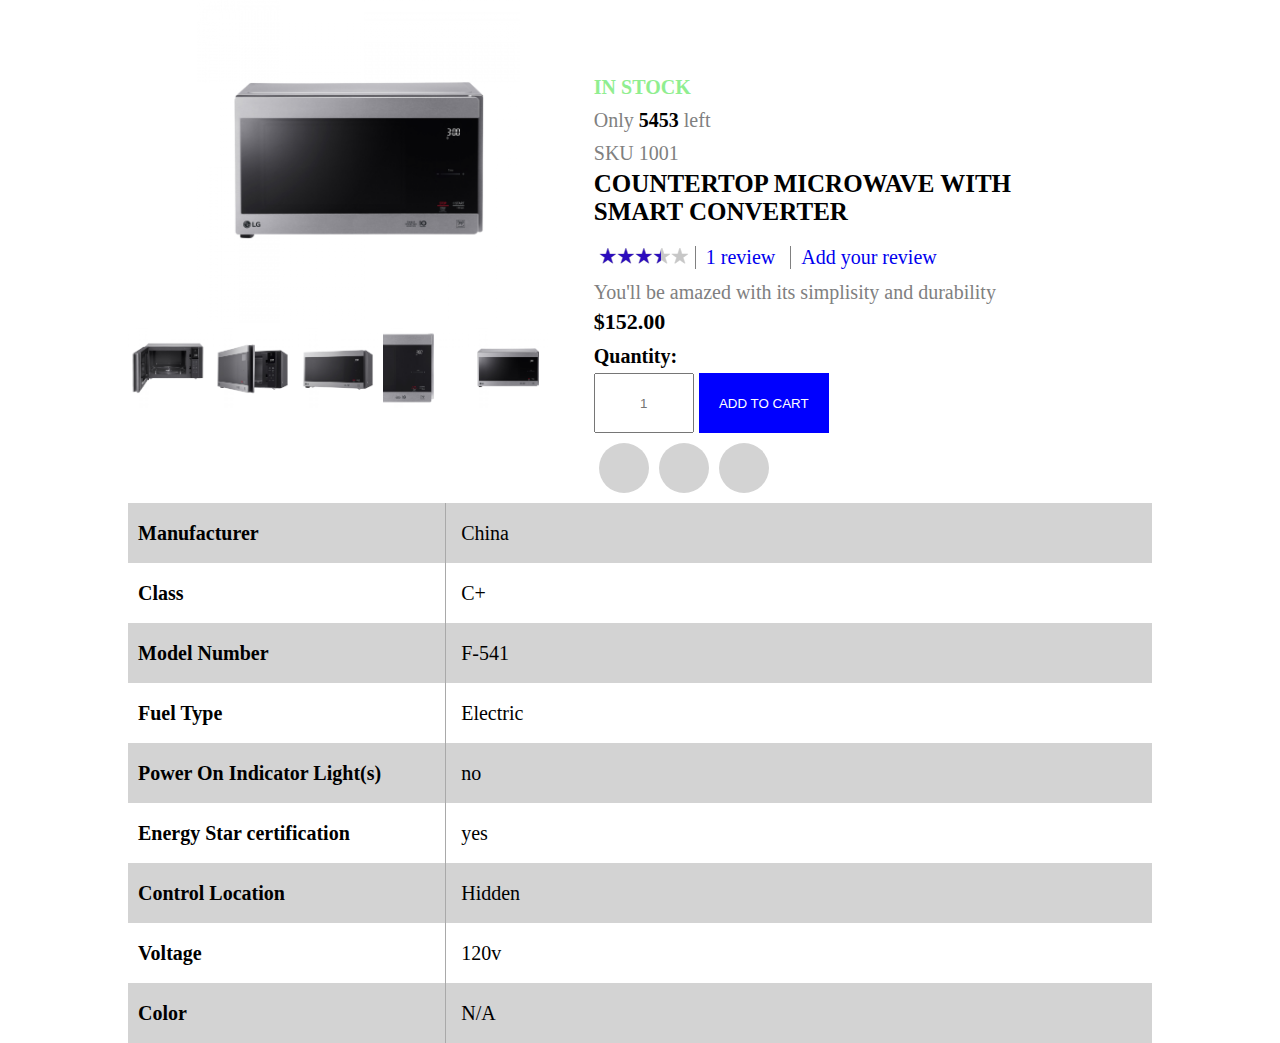
<file: product/index.html>
<!DOCTYPE html>
<html lang="en">
<head>
    <meta charset="UTF-8">
    <meta name="viewport" content="width=device-width, initial-scale=1.0">
    <meta http-equiv="X-UA-Compatible" content="ie=edge">
    <title>Document</title>
    <link rel="stylesheet" href="https://use.fontawesome.com/releases/v5.6.3/css/all.css" integrity="sha384-UHRtZLI+pbxtHCWp1t77Bi1L4ZtiqrqD80Kn4Z8NTSRyMA2Fd33n5dQ8lWUE00s/" crossorigin="anonymous">
    <link rel="stylesheet" href="style.css">
</head>
<body>
    <div class="container">
        <div class="col">
            <div id="big">
                <img src="img/img_4.png" alt="Microwave">
            </div>
            <div class="small">

                <img src="img/img_2.png" alt="Microwave">
                <img src="img/img_3.png" alt="Microwave">
                <img src="img/img_5.png" alt="Microwave">
                <img src="img/img_6.png" alt="Microwave">
                <img src="img/img_4.png" alt="Microwave">
            </div>
        </div>
        <div class="col">
            <p class="green">in stock</p>
            <p>Only <span class="bolder">5453</span> left</p>
            <p><span class="bold">SKU</span> 1001</p>
            <h1>countertop microwave with smart converter</h1>
            <div class="stars">
                <img src="img/star.png" alt="Rating">
                <a href="#">1 review</a>
                <a href="#">Add your review</a>
            </div>
            <p>You'll be amazed with its simplisity and durability</p>
            <h2>$152.00</h2>
            <p class="quanity"><strong>Quantity</strong>:</p>
            <div class="form">
                <input type="text" placeholder="1">
                <input type="submit" value="Add to cart">
            </div>
            <div class="icon"><i class="far fa-heart"></i></div>
            <div class="icon"><i class="fas fa-balance-scale"></i></div>
            <div class="icon"><i class="far fa-envelope"></i></div>
        </div>
        <div class="more-info">
            <div class="row">
                <div class="prop">Manufacturer</div>
                <div class="value">China</div>
            </div>
            <div class="row">
                <div class="prop">Class</div>
                <div class="value">C+</div>
            </div>
            <div class="row">
                <div class="prop">Model Number</div>
                <div class="value">F-541</div>
            </div>
            <div class="row">
                <div class="prop">Fuel Type</div>
                <div class="value">Electric</div>
            </div>
            <div class="row">
                <div class="prop">Power On Indicator Light(s)</div>
                <div class="value">no</div>
            </div>
            <div class="row">
                <div class="prop">Energy Star certification</div>
                <div class="value">yes</div>
            </div>
            <div class="row">
                <div class="prop">Control Location</div>
                <div class="value">Hidden</div>
            </div>
            <div class="row">
                <div class="prop">Voltage</div>
                <div class="value">120v</div>
            </div>
            <div class="row">
                <div class="prop">Color</div>
                <div class="value">N/A</div>
            </div>
        </div>
    </div>
    
    </body>
</html>
</file>
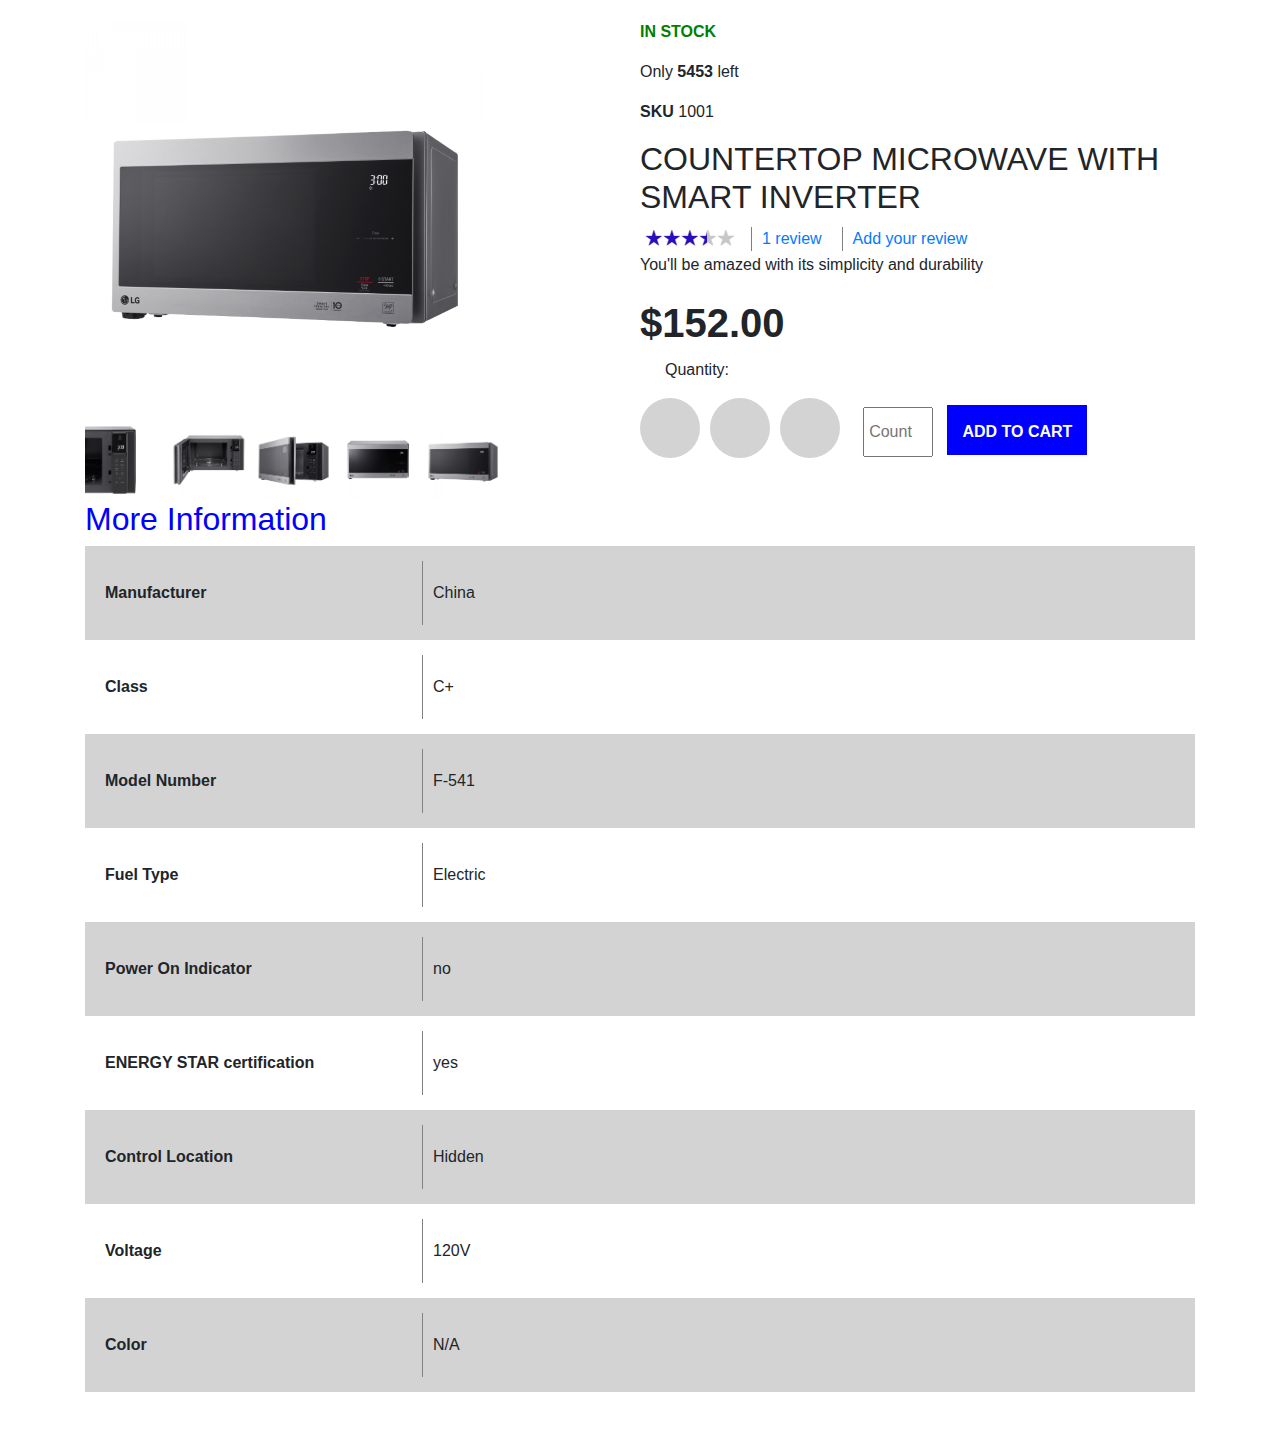
<file: Switch&form/index.html>
<!DOCTYPE html>
<html lang="en">
<head>
    <meta charset="UTF-8">
    <meta name="viewport" content="width=device-width, initial-scale=1.0">
    <meta http-equiv="X-UA-Compatible" content="ie=edge">
    <link rel="stylesheet" href="https://use.fontawesome.com/releases/v5.3.1/css/all.css" integrity="sha384-mzrmE5qonljUremFsqc01SB46JvROS7bZs3IO2EmfFsd15uHvIt+Y8vEf7N7fWAU" crossorigin="anonymous">
    <link rel="stylesheet" href="style.css">
    <title>Countertop Microwave</title>
    <link rel="stylesheet" href="https://stackpath.bootstrapcdn.com/bootstrap/4.3.1/css/bootstrap.min.css" integrity="sha384-ggOyR0iXCbMQv3Xipma34MD+dH/1fQ784/j6cY/iJTQUOhcWr7x9JvoRxT2MZw1T" crossorigin="anonymous">
</head>
<body>
<div class="container">
    <div class="main">
        <div class="photos">
            <div class="bph">
                <img id="big" src="img/img_5.png" alt="photo">
            </div>
            <div class="photo">
                <img src="img/img_1.png" alt="photo">
                <img src="img/img_2.png" alt="photo">
                <img src="img/img_3.png" alt="photo">
                <img src="img/img_4.png" alt="photo">
                <img src="img/img_5.png" alt="photo">
            </div>
        </div>
        <div class="info">
            <p class="stock f-w-700">In stock</p>
            <p>Only <span class="f-w-700">5453</span> left</p>
            <p><span class="f-w-700">SKU</span>&nbsp;1001</p>
            <h2>Countertop microwave with smart inverter</h2>
            <div class="rank">
                <img src="img/star.png" alt="stars">
                <a href="#">1 review</a>
                <a href="#">Add your review</a>
            </div>
            <p>You'll be amazed with its simplicity and durability</p>
            <p class="price">$152.00</p>
            <p class="quantity">Quantity:</p>
            <div class="btn">
                <form action="form.php">
                    <input type="number" placeholder="Count">
                    <input type="submit" class="submit" value="Add to cart">
                </form>
            </div>
            <div class="ifa">
                <i class="far fa-heart"></i>
            </div>
            <div class="ifa">
                <i class="fa fa-balance-scale"></i>
            </div>
            <div class="ifa">
                <i class="far fa-envelope"></i>
            </div>
        </div>
    </div>
    <div class="more-info">
        <h2>More Information</h2>
        <div class="someprop">
            <div class="prop"><span>Manufacturer</span></div>
            <div class="value">China</div>
        </div>
        <div class="someprop">
            <div class="prop"><span>Class</span></div>
            <div class="value">C+</div>
        </div>
        <div class="someprop">
            <div class="prop"><span>Model Number</span></div>
            <div class="value">F-541</div>
        </div>
        <div class="someprop">
            <div class="prop"><span>Fuel Type</span></div>
            <div class="value">Electric</div>
        </div>
        <div class="someprop">
            <div class="prop"><span>Power On Indicator</span></div>
            <div class="value">no</div>
        </div>
        <div class="someprop">
            <div class="prop"><span>ENERGY STAR certification</span></div>
            <div class="value">yes</div>
        </div>
        <div class="someprop">
            <div class="prop"><span>Control Location</span></div>
            <div class="value">Hidden</div>
        </div>
        <div class="someprop">
            <div class="prop"><span>Voltage</span></div>
            <div class="value">120V</div>
        </div>
        <div class="someprop">
            <div class="prop"><span>Color</span></div>
            <div class="value">N/A</div>
        </div>
    </div>
</div>
<div id="modal_form"> 
      <span id="modal_close">X</span> 
      <form>
          
      </form>
</div>
<div id="overlay"></div>
<script src="switch.js"></script>
<script src="form.js"></script>
</body>
</html>
</file>
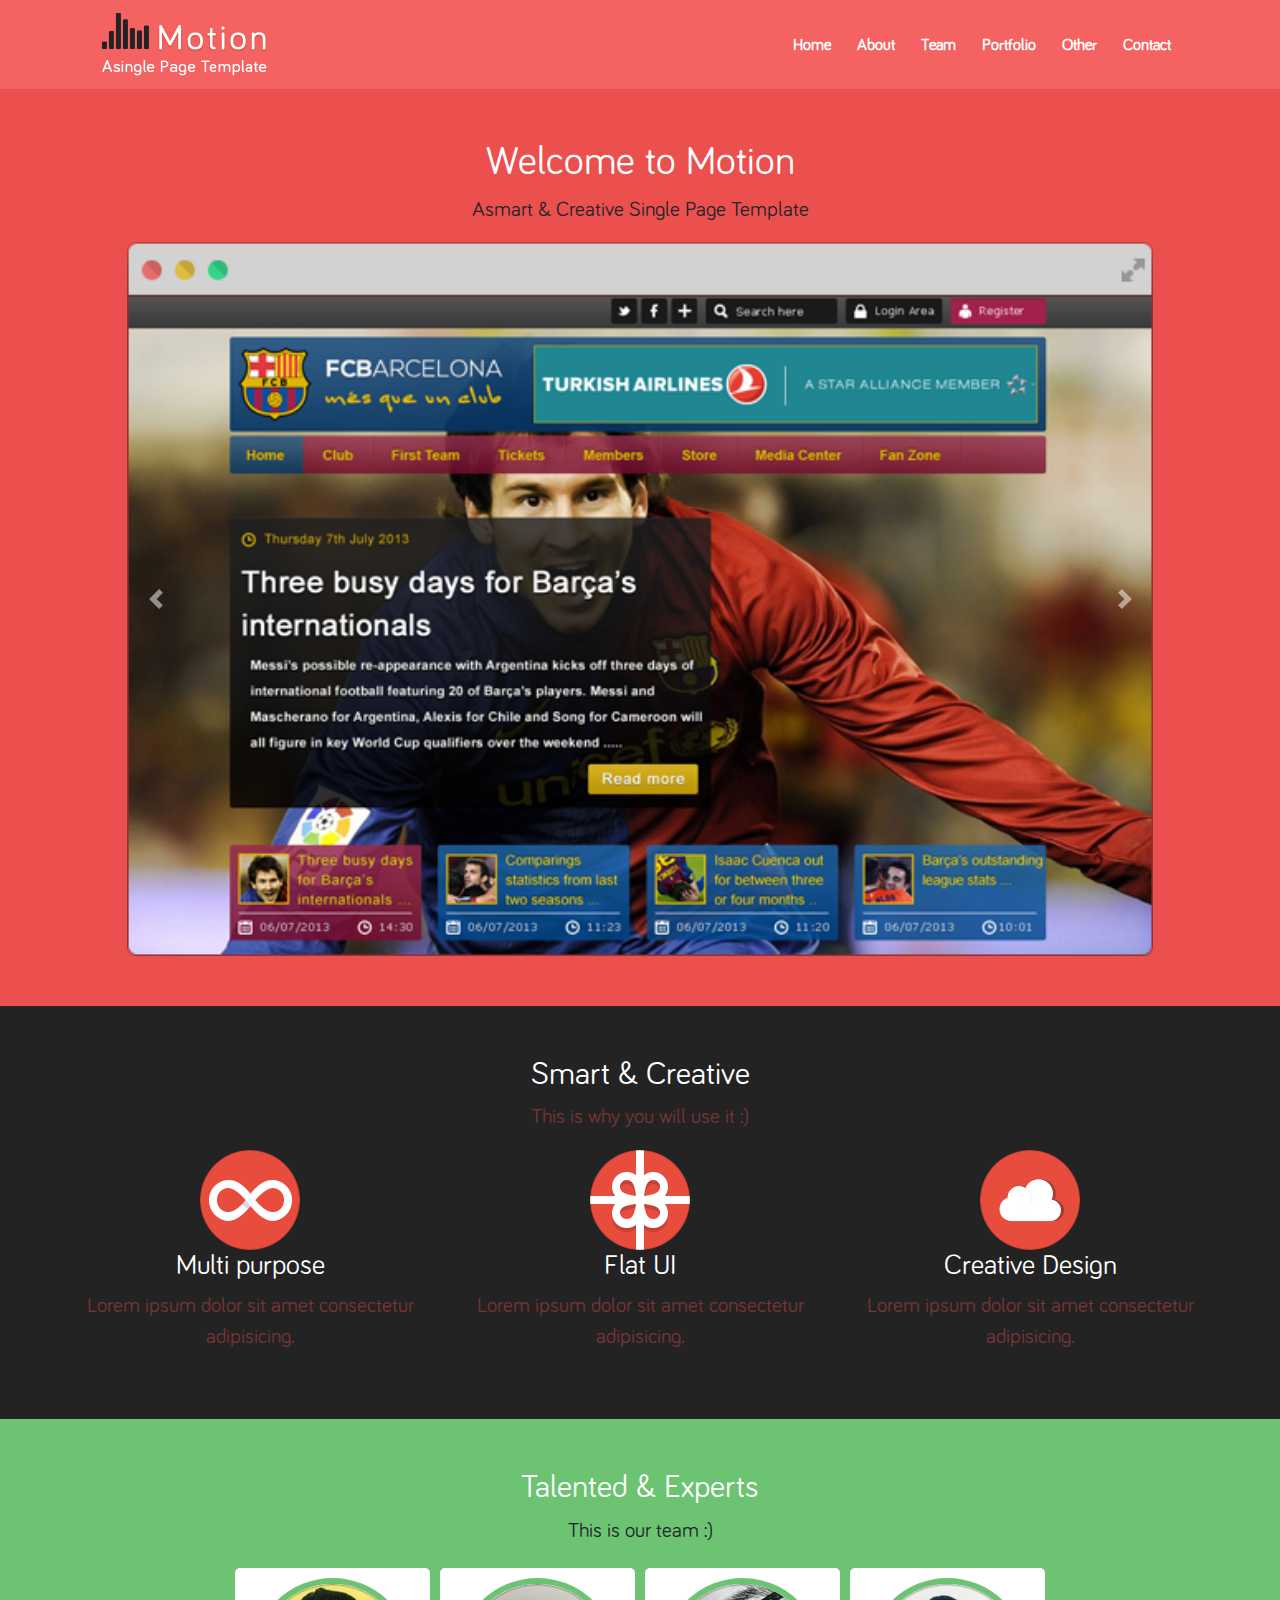
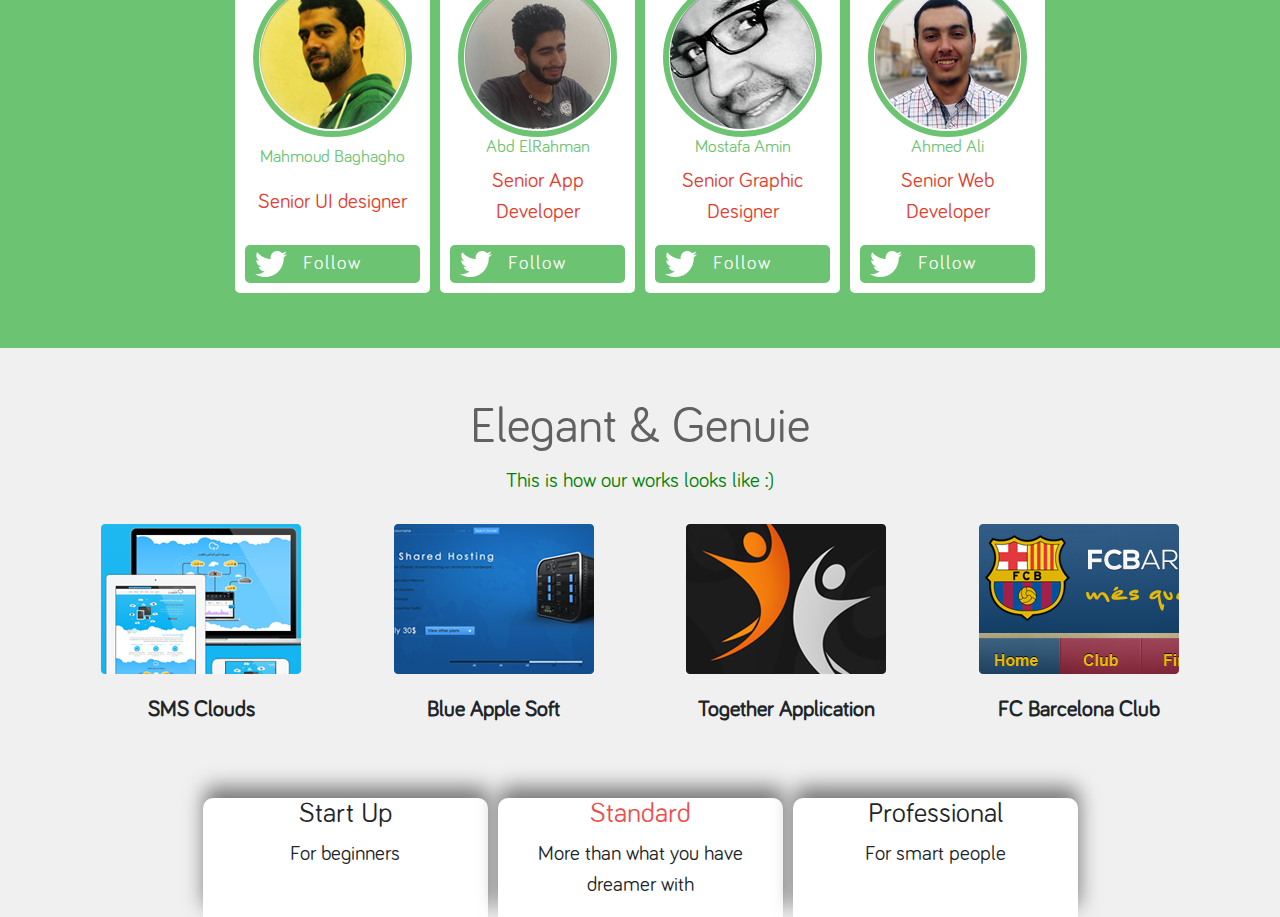
<file: BS/Motion/index.html>
<!DOCTYPE html>
<html lang="en">
<head>
    <meta charset="UTF-8">
    <meta name="viewport" content="width=device-width, initial-scale=1.0">
    <meta http-equiv="X-UA-Compatible" content="ie=edge">
    <title>Motion</title>
    <link rel="stylesheet" href="https://stackpath.bootstrapcdn.com/bootstrap/4.3.1/css/bootstrap.min.css" integrity="sha384-ggOyR0iXCbMQv3Xipma34MD+dH/1fQ784/j6cY/iJTQUOhcWr7x9JvoRxT2MZw1T" crossorigin="anonymous">
    <link rel="stylesheet" href="styles.css">
</head>
<body>
    <div class="header-1">
        <div class="container">
            <nav class="navbar navbar-expand-lg navbar-light">
            <a class="navbar-brand" href="#"><img src="img/graph.png" alt=""></a>
            <button class="navbar-toggler" type="button" data-toggle="collapse" data-target="#navbarSupportedContent" aria-controls="navbarSupportedContent" aria-expanded="false" aria-label="Toggle navigation">
                <span class="navbar-toggler-icon"></span>
            </button>
            <div class="collapse navbar-collapse" id="navbarSupportedContent">
                <ul class="navbar-nav mr-auto">
                <li class="nav-item active">
                    <a class="nav-link" href="#">Home</a>
                </li>
                <li class="nav-item active">
                    <a class="nav-link" href="#">About</a>
                </li>
                <li class="nav-item active">
                    <a class="nav-link" href="#">Team</a>
                </li>
                <li class="nav-item active">
                    <a class="nav-link" href="#">Portfolio</a>
                </li>
                <li class="nav-item active">
                    <a class="nav-link" href="#">Other</a>
                </li>
                <li class="nav-item active">
                    <a class="nav-link" href="#">Contact</a>
                </li>
                </ul>
            </div>
            </nav>
        </div>
    </div>
    <div class="header-2">
        <div class="container pt">
            <h1>Welcome to Motion</h1>
            <p>Asmart & Creative Single Page Template</p>
                <div id="carouselExampleControls" class="carousel slide" data-ride="carousel">
                    <div class="carousel-inner">
                        <div class="carousel-item active">
                            <img src="img/safari.png" class="d-block" alt="...">
                        </div>
                        <div class="carousel-item">
                            <img src="img/safari2.png" class="d-block" alt="...">
                        </div>
                        <div class="carousel-item">
                            <img src="img/safari3.png" class="d-block" alt="...">
                        </div>
                    </div>
                    <a class="carousel-control-prev" href="#carouselExampleControls" role="button" data-slide="prev">
                        <span class="carousel-control-prev-icon" aria-hidden="true"></span>
                    </a>
                    <a class="carousel-control-next" href="#carouselExampleControls" role="button" data-slide="next">
                        <span class="carousel-control-next-icon" aria-hidden="true"></span>
                    </a>
                </div>
        </div>
    </div>
    <div class="full-w-1">
        <div class="container pt">
            <h2 class="t-center">Smart & Creative</h2>
            <p>This is why you will use it :)</p>
            <div class="creative row">
                <div class="creative-item col-lg-4 col-md-6 col-sm-12">
                    <img src="img/multi.png" alt="">
                    <h3>Multi purpose</h3>
                    <p>Lorem ipsum dolor sit amet consectetur adipisicing.</p>
                </div>
                <div class="creative-item col-lg-4 col-md-6 col-sm-12">
                    <img src="img/flat.png" alt="">
                    <h3>Flat UI</h3>
                    <p>Lorem ipsum dolor sit amet consectetur adipisicing.</p>
                </div>
                <div class="creative-item col-lg-4 col-md-6 col-sm-12">
                    <img src="img/creative.png" alt="">
                    <h3>Creative Design</h3>
                    <p>Lorem ipsum dolor sit amet consectetur adipisicing.</p>
                </div>
            </div>
        </div>
    </div>
    <div class="full-w-3">
        <div class="container pt">
            <h2>Talented & Experts</h2>
            <p>This is our team :)</p>
            <div class="experts row">
                <div class="expert-item col-xl-2 col-lg-4 col-md-5 col-sm-10">
                    <img src="img/team1.png" alt="">
                    <h5>Mahmoud Baghagho</h5>
                    <p>Senior UI designer</p>
                    <button><img src="img/twitter-icon.png" alt="">Follow</button>
                </div>
                <div class="expert-item col-xl-2 col-lg-4 col-md-5 col-sm-10">
                    <img src="img/team2.png" alt="">
                    <h5>Abd ElRahman</h3>
                    <p>Senior App Developer</p>
                    <button><img src="img/twitter-icon.png" alt="">Follow</button>
                </div>
                <div class="expert-item col-xl-2 col-lg-4 col-md-5 col-sm-10">
                    <img src="img/team3.png" alt="">
                    <h5>Mostafa Amin</h3>
                    <p>Senior Graphic Designer</p>
                    <button><img src="img/twitter-icon.png" alt="">Follow</button>
                </div>
                <div class="expert-item col-xl-2 col-lg-4 col-md-5 col-sm-10">
                    <img src="img/team4.png" alt="">
                    <h5>Ahmed Ali</h3>
                    <p>Senior Web Developer</p>
                    <button><img src="img/twitter-icon.png" alt="">Follow</button>
                </div>
            </div>
        </div>
    </div>

    <div class="full-w-4">
        <div class="container pt">
            <h2>Elegant & Genuie</h2>
            <p>This is how our works looks like :)</p>
            <div class="genuines row">
                <div class="genuine-item col">
                    <img src="img/portfolio-1.png" alt="">
                    <p><strong>SMS Clouds</strong></p>
                </div>
                <div class="genuine-item col">
                    <img src="img/portfolio-2.png" alt="">
                    <p><strong>Blue Apple Soft</strong></p>
                </div>
                <div class="genuine-item col">
                    <img src="img/portfolio-3.png" alt="">
                    <p><strong>Together Application</strong></p>
                </div>
                <div class="genuine-item col">
                    <img src="img/portfolio-4.png" alt="">
                    <p><strong>FC Barcelona Club</strong></p>
                </div>
            </div>
        </div>
        <div class="container">
            <div class="tarifs row">
                <div class="tarif-item col-lg-3 col-sm-12">
                    <h3>Start Up</h3>
                    <p>For beginners</p>
                </div>
                <div class="tarif-item col-lg-3 col-sm-12">
                    <h3>Standard</h3>
                    <p>More than what you have dreamer with</p>
                </div>
                <div class="tarif-item col-lg-3 col-sm-12">
                    <h3>Professional</h3>
                    <p>For smart people</p>
                </div>
            </div>
        </div>

    </div>

    <script src="https://code.jquery.com/jquery-3.3.1.slim.min.js" integrity="sha384-q8i/X+965DzO0rT7abK41JStQIAqVgRVzpbzo5smXKp4YfRvH+8abtTE1Pi6jizo" crossorigin="anonymous"></script>
    <script src="https://cdnjs.cloudflare.com/ajax/libs/popper.js/1.14.7/umd/popper.min.js" integrity="sha384-UO2eT0CpHqdSJQ6hJty5KVphtPhzWj9WO1clHTMGa3JDZwrnQq4sF86dIHNDz0W1" crossorigin="anonymous"></script>
    <script src="https://stackpath.bootstrapcdn.com/bootstrap/4.3.1/js/bootstrap.min.js" integrity="sha384-JjSmVgyd0p3pXB1rRibZUAYoIIy6OrQ6VrjIEaFf/nJGzIxFDsf4x0xIM+B07jRM" crossorigin="anonymous"></script>
</body>
</html>
</file>
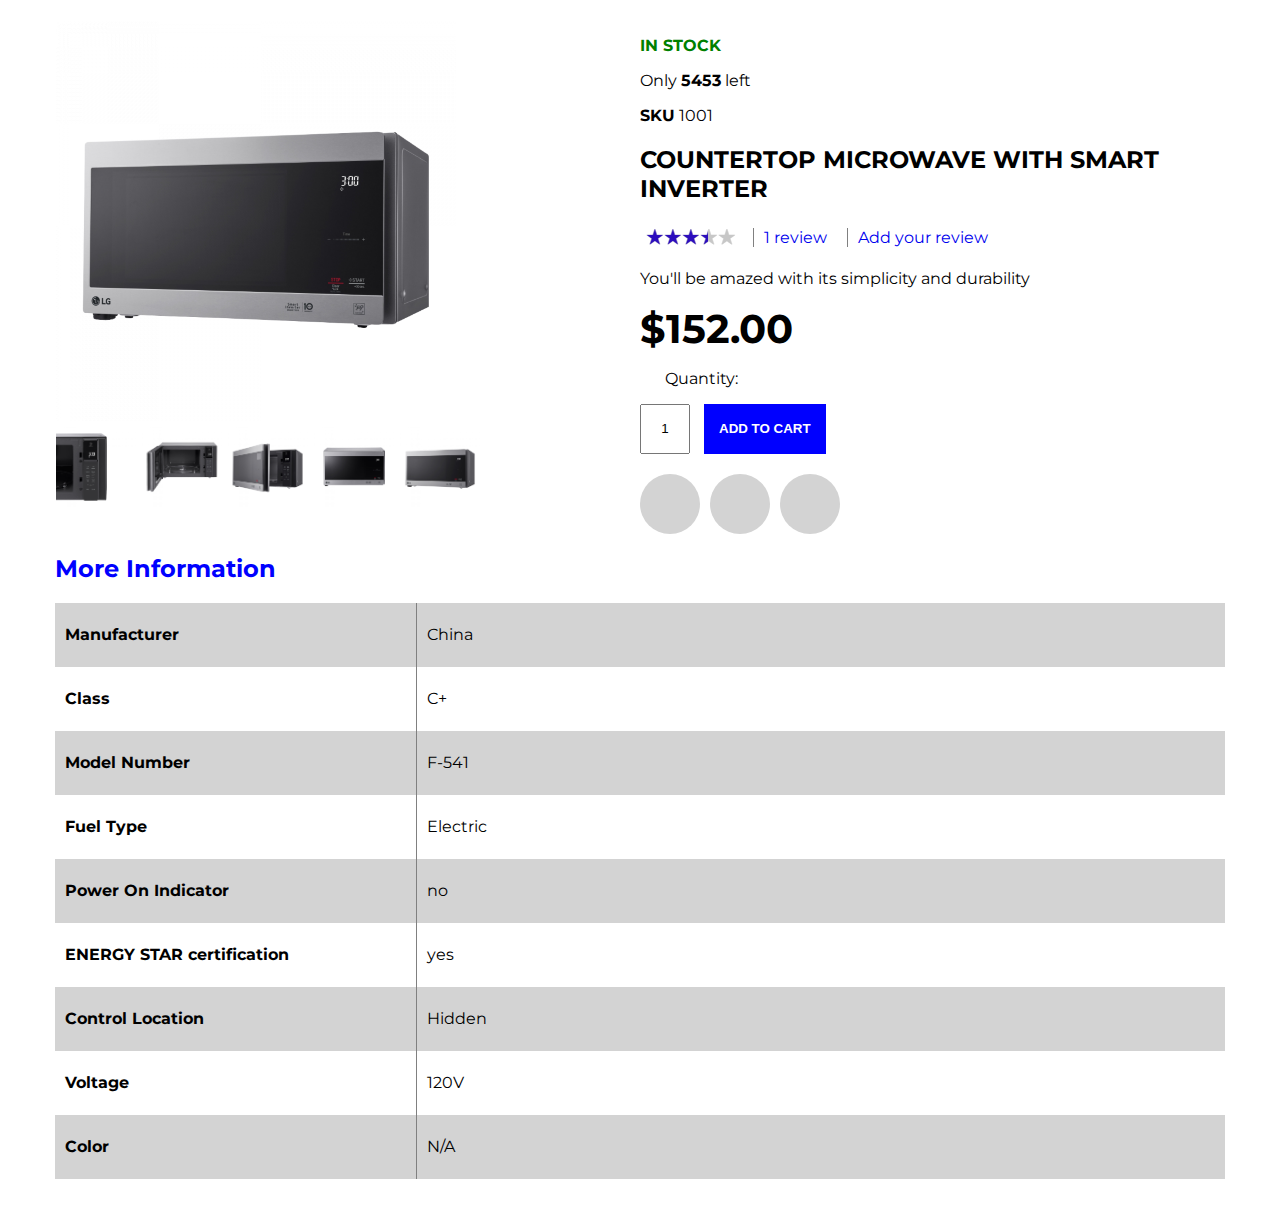
<file: JS/Practice_1/index.html>
<!DOCTYPE html>
<html lang="en">
<head>
    <meta charset="UTF-8">
    <meta name="viewport" content="width=device-width, initial-scale=1.0">
    <meta http-equiv="X-UA-Compatible" content="ie=edge">
    <link rel="stylesheet" href="https://use.fontawesome.com/releases/v5.3.1/css/all.css" integrity="sha384-mzrmE5qonljUremFsqc01SB46JvROS7bZs3IO2EmfFsd15uHvIt+Y8vEf7N7fWAU" crossorigin="anonymous">
    <link rel="stylesheet" href="style.css">
    <title>Countertop Microwave</title>
    <script src="switch.js"></script>
</head>
<body>
<div class="container">
    <div class="main">
        <div class="photos">
            <div class="bph">
                <img id="big" src="img/img_5.png" alt="photo">
            </div>
            <div class="photo">
                <img src="img/img_1.png" alt="photo">
                <img src="img/img_2.png" alt="photo">
                <img src="img/img_3.png" alt="photo">
                <img src="img/img_4.png" alt="photo">
                <img src="img/img_5.png" alt="photo">
            </div>
        </div>
        <div class="info">
            <p class="stock f-w-700">In stock</p>
            <p>Only <span class="f-w-700">5453</span> left</p>
            <p><span class="f-w-700">SKU</span>&nbsp;1001</p>
            <h2>Countertop microwave with smart inverter</h2>
            <div class="rank">
                <img src="img/star.png" alt="stars">
                <a href="#">1 review</a>
                <a href="#">Add your review</a>
            </div>
            <p>You'll be amazed with its simplicity and durability</p>
            <p class="price">$152.00</p>
            <p class="quantity">Quantity:</p>
            <div class="btn">
                <input type="text" value="1">
                <input type="submit" value="Add to cart">
            </div>
            <div class="ifa">
                <i class="far fa-heart"></i>
            </div>
            <div class="ifa">
                <i class="fa fa-balance-scale"></i>
            </div>
            <div class="ifa">
                <i class="far fa-envelope"></i>
            </div>
        </div>
    </div>
    <div class="more-info">
        <h2>More Information</h2>
        <div class="someprop">
            <div class="prop"><span>Manufacturer</span></div>
            <div class="value">China</div>
        </div>
        <div class="someprop">
            <div class="prop"><span>Class</span></div>
            <div class="value">C+</div>
        </div>
        <div class="someprop">
            <div class="prop"><span>Model Number</span></div>
            <div class="value">F-541</div>
        </div>
        <div class="someprop">
            <div class="prop"><span>Fuel Type</span></div>
            <div class="value">Electric</div>
        </div>
        <div class="someprop">
            <div class="prop"><span>Power On Indicator</span></div>
            <div class="value">no</div>
        </div>
        <div class="someprop">
            <div class="prop"><span>ENERGY STAR certification</span></div>
            <div class="value">yes</div>
        </div>
        <div class="someprop">
            <div class="prop"><span>Control Location</span></div>
            <div class="value">Hidden</div>
        </div>
        <div class="someprop">
            <div class="prop"><span>Voltage</span></div>
            <div class="value">120V</div>
        </div>
        <div class="someprop">
            <div class="prop"><span>Color</span></div>
            <div class="value">N/A</div>
        </div>
    </div>
</div>

</body>
</html>
</file>
<file: product/style.css>
body{
    width:100%;
    margin: 0;
}
.container{
    width: 1024px;
    margin: 0 auto;
}

.col{
    display: inline-block;
    width: 45%;
    margin:0 auto;
}
.small img{
    width: 80px;
}

.small img:hover{
    transform: scale(2);
    transition: all 0.7s;
}

.row{
    background: white;
}


.row:nth-child(2n-1){
    background: lightgray;
}

.prop, .value{
    display: inline-block;
    line-height: 3em;
    padding-left: 10px; 
    vertical-align: middle;
}
.prop{
    width: 30%;
    border-right: 1px solid darkgray; 
    font-weight: bold;
}

#big{
    text-align: center;
}

#big img{
    width: 70%;
}

.green{
    color: lightgreen;
    font-weight: bold;
    text-transform: uppercase;
}

html{
    font-size: 20px;
}

.bolder, .quanity{
    font-weight: 800;
    color: black;
}

.bold{
    font-weight: 400;
}

p{
    color: gray;
    margin-bottom: 5px ;
    margin-top: 10px ;
}

h1{
    margin-top: 0;
    text-transform: uppercase;
    font-size: 25px; 
}

h2{
    margin: 5px auto;
    font-size: 22px;
}

a{
    text-decoration: none;
    padding-left: 10px;
    padding-right: 15px;
    border-left: 1px solid grey;
}

.stars{
    display:flex;
    align-items: center;
}

input[type=text]{
    height: 60px;
    width: 100px;
    text-align: center;
    box-sizing: border-box;
}

input[type=submit]{
    height: 60px;
    width: 130px;
    background-color:blue;
    color: white;
    border:none;
    text-transform: uppercase;
}

input[type=submit]:hover{
    background-color: rgb(0, 0, 0);
    cursor: pointer;
    transition: all 0.7s;
}

.icon{
    display: flex;
    justify-content: center;
    align-items: center;
    flex-wrap: nowrap;
    width: 50px;
    height: 50px;
    color: grey;
    background: lightgrey;
    border-radius: 50%;
    margin: 10px 5px;
    float: left;
}

.icon:hover{
    transform: rotate(360deg);
    transition: all 0.7s;
}
</file>
<file: Switch&form/style.css>
@import url('https://fonts.googleapis.com/css?family=Montserrat:100,200,300,400,500,600,700,800,900');

body{
    margin: 0;
    padding: 0;
    font-family: 'Montserrat', sans-serif;
}

a{
    text-decoration: none;
}
body{
    width: 100%;
}
.container{
    width: 1170px;
    margin: 20px auto 50px;
}

.bph img{
    width: 400px;
}
img{
    border: 1px solid white;
}

.photo img{
    width: 80px;
}

.main{
    display: flex;

}

.photos, .info{
    width: 50%;
}

.stock{
    color: green;
    text-transform: uppercase;
}

.f-w-700{
    font-weight: 700;
}

h2{
    text-transform: uppercase;
}

.rank{
    display: flex;
    align-items: center;
}

.rank a{
    border-left: 1px solid grey;
    padding-left: 10px;
    margin: 0 10px;
}

.price{
    font-size: 40px;
    font-weight: bold;
    margin: 5px 0;
}

.quantity{
    margin-left: 25px;
}

input[type=text], input[type=number]{
    padding: 0;
    box-sizing: border-box;
    width: 70px;
    text-align: center;
}

input[type=submit]{
    margin-left: 10px;
    padding: 15px;
    background: rgba(0, 0, 255);
    border: none;
    color: white;
    text-transform: uppercase;
    font-weight: 800;
}

input[type=submit]:hover{
    background: #000;
}

input{
    height: 50px;
}

.btn{
    margin-bottom: 20px;
}

.ifa{
    height: 60px;
    width: 60px;
    border-radius: 50%;
    background: lightgrey;
    display: flex;
    align-items: center;
    justify-content: center;
    float: left;
    margin-right: 10px;
}

i{
    font-size: 20px;
}

.more-info h2{
    text-transform: capitalize;
    color: #00f;
}

.more-info .someprop:nth-child(2n){
    background-color: lightgray;
}

.someprop{
    display: flex;
    justify-content: flex-start;
    line-height: 4em;
    padding: 15px 10px;
}

.someprop span{
    font-weight: bold;
}

.prop{
    padding-left: 10px;
    width: 30%;

}

.value{
    padding-left: 10px;
    width: 60%;
    border-left: 1px solid gray;
}

.big_photo{
    border: 1px solid blue;
}

#modal_form {
    width: 300px; 
    height: 300px;
    border-radius: 5px;
    box-shadow: 0px 0px 39px 5px rgba(0,0,0,1);
    background: #fff;
    position: fixed; 
    top: 50%; 
    left: 50%;
    margin-top: -150px;
    margin-left: -150px;
    display: none;
    z-index: 5;
    padding: 20px 10px;
}

#modal_form #modal_close {
    width: 21px;
    height: 21px;
    position: absolute;
    top: 10px;
    right: 10px;
    cursor: pointer;
    display: block;
}

#overlay {
    z-index:3;
    position:fixed;
    background-color:#000;
    opacity:0.5;
    width:100%; 
    height:100%;
    top:0;
    left:0;
    cursor:pointer;
    display:none;
}
</file>
<file: BS/Motion/styles.css>
@font-face{
    font-family: 'Bariol Regular';
    src: url('fonts/Bariol_Regular.otf');
}

p{
    font-size: 1.3rem;
}

body{
    font-family: Bariol Regular;
}

.nav-link{
    color: #fff!important;
    font-weight: bold;
    margin-left: 10px;
}
.nav-link:hover{
    background: #000;
    border-radius: 5px;
}

.navbar-brand{
    flex-grow: 1;
}

.navbar-collapse{
    flex-grow: 0;
}

.header-1{
    min-width: 100%;
    background: #f56262
}

.d-block{
    width: 90%!important;
    margin: 0 auto;
}
h1, h2, p{
    text-align: center;
}

h1, h2{
    color: white;
}

.pt{
    padding: 50px 0; 
}

.header-2{
    background: #eb4f4e;
}

.full-w-1{
    background: #232324;
    color: #fff;
}

.full-w-1 p{
    color: #783535;
    font-size: 1.3rem;
}

.creative-item{
    text-align: center!important;
    margin: 0 auto;
}

.t-center{
    text-align: center;
}

.full-w-3{
    background: #6cc372;
}

.full-w-3 h2{
    color: #fff;
}

.experts{
    justify-content: center;
}

.expert-item{
    text-align: center;
    background: #fff;
    margin: 5px;
    padding: 10px;
    border-radius: 5px;
    display: flex;
    flex-direction: column;
    justify-content: space-between;
    align-items: center
}

.expert-item h5{
    font-size: 1.1rem;
    color: #6cc372
}

.expert-item p{
    color: #e13d2f
}

.expert-item>img{
    border: 6px solid #6cc372;
    border-radius: 50%;
    width: 159px;
    height: 159px;
}

.expert-item button{
    min-width: 100%;
    padding: 5px;
    background: #6cc372;
    color: #fff;
    border: 0;
    border-radius: 5px;
    display: flex;
    justify-content: center;
    align-items: center;
    position: relative;
    font-size: 1.2rem;
    letter-spacing: 2px; 
}

.expert-item button img{
    position: absolute;
    left: 10px;
}

.full-w-4 h2{
    color: black;
}

.genuine-item{
    text-align: center 
}

.genuine-item img{
    padding-bottom: 20px; 
}

.full-w-4 .container>p{
    padding-bottom: 10px;
    color: green
}

.full-w-4 h2{
    font-size: 50px;
    color:  #616161
}

.full-w-4 img+p{
    font-size: 22px;    
}

.full-w-4{
    background: #f0f0f0;
}

.full-w-4 .row, .tarifs, .tarif-item{
    margin-bottom: 0 !important;
}

.container .tarifs .tarif-item{
    background: white;
    margin: 5px;
    text-align: center;
    border-top-left-radius: 10px;
    border-top-right-radius: 10px;
    box-shadow: 1px -11px 20px rgb(0, 0, 0, 0.5);
    font-size: 50px;

}

.tarifs{
    display: flex;
    justify-content: center;
}

.container .tarifs .tarif-item:nth-child(2) h3{
    color: #eb4f4e;
}
</file>
<file: JS/Practice_1/style.css>
@import url('https://fonts.googleapis.com/css?family=Montserrat:100,200,300,400,500,600,700,800,900');

body{
    margin: 0;
    padding: 0;
    font-family: 'Montserrat', sans-serif;
}

a{
    text-decoration: none;
}
body{
    width: 100%;
}
.container{
    width: 1170px;
    margin: 20px auto 50px;
}

.bph img{
    width: 400px;
}
img{
    border: 1px solid white;
}

.photo img{
    width: 80px;
}

.main{
    display: flex;

}

.photos, .info{
    width: 50%;
}

.stock{
    color: green;
    text-transform: uppercase;
}

.f-w-700{
    font-weight: 700;
}

h2{
    text-transform: uppercase;
}

.rank{
    display: flex;
    align-items: center;
}

.rank a{
    border-left: 1px solid grey;
    padding-left: 10px;
    margin: 0 10px;
}

.price{
    font-size: 40px;
    font-weight: bold;
    margin: 5px 0;
}

.quantity{
    margin-left: 25px;
}

input[type=text]{
    padding: 0;
    box-sizing: border-box;
    width: 50px;
    text-align: center;
}

input[type=submit]{
    margin-left: 10px;
    padding: 15px;
    background: rgba(0, 0, 255);
    border: none;
    color: white;
    text-transform: uppercase;
    font-weight: 800;
}

input[type=submit]:hover{
    background: #000;
}

input{
    height: 50px;
}

.btn{
    margin-bottom: 20px;
}

.ifa{
    height: 60px;
    width: 60px;
    border-radius: 50%;
    background: lightgrey;
    display: flex;
    align-items: center;
    justify-content: center;
    float: left;
    margin-right: 10px;
}

i{
    font-size: 20px;
}

.more-info h2{
    text-transform: capitalize;
    color: #00f;
}

.more-info .someprop:nth-child(2n){
    background-color: lightgray;
}

.someprop{
    display: flex;
    justify-content: flex-start;
    line-height: 4em;
    /*padding: 15px 10px;*/
}

.someprop span{
    font-weight: bold;
}

.prop{
    padding-left: 10px;
    width: 30%;

}

.value{
    padding-left: 10px;
    width: 60%;
    border-left: 1px solid gray;
}

.big_photo{
    border: 1px solid blue;
}
</file>
